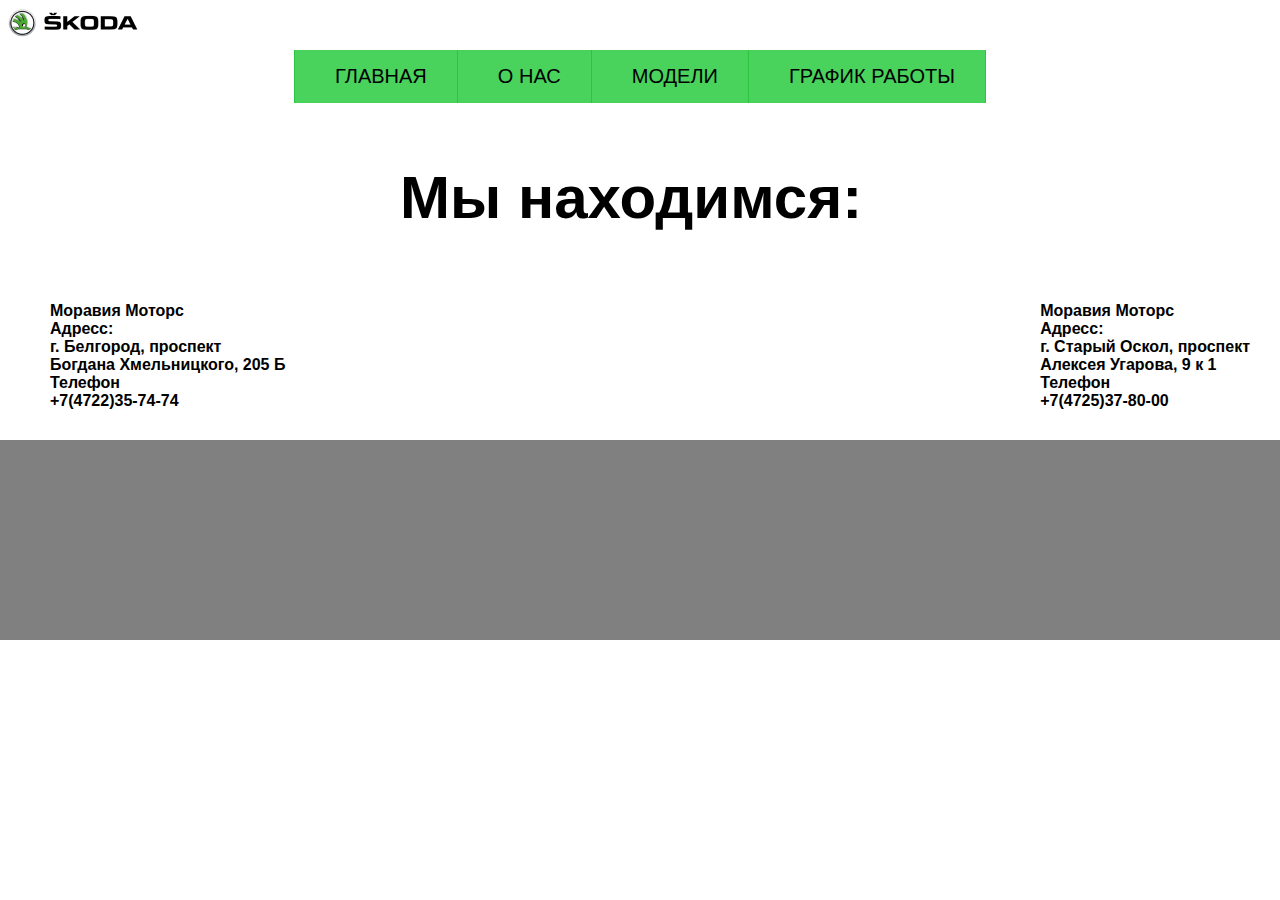
<file: Website/work.html>
<!DOCTYPE html>
<html lang="ru">
<head>
    <meta charset="UTF-8">
    <meta http-equiv="X-UA-Compatible" content="IE=edge">
    <meta name="viewport" content="width=device-width, initial-scale=1.0">
    <title>Škoda Auto</title>
    <link rel="stylesheet" type="text/css" href="work.css">
    <script type="text/javascript" charset="utf-8" async src="https://api-maps.yandex.ru/services/constructor/1.0/js/?um=constructor%3A495ae87d2444989f06cb114eae646a81406b57ca8c0a0fd4962912fb75dd81a3&amp;width=100%25&amp;height=350&amp;lang=ru_RU&amp;scroll=true"></script>
</head>
<body>
    <header>
        <img src="image/1280_skoda-logo.png" alt="">
        <nav class="dws-menu">
            <ul>
                <li><a href="file:///C:/Users/ПК%20Сервис/Desktop/Website/index.html"><i class="fa fa-bars" aria-hidden="true"></i>Главная</a></li>
                <li><a href="file:///C:/Users/ПК%20Сервис/Desktop/Website/about.html"><i class="fa fa-bars" aria-hidden="true"></i>О нас</a></li>
                <li><a href="file:///C:/Users/ПК%20Сервис/Desktop/Website/Our%20models.html"><i class="fa fa-bars" aria-hidden="true"></i>Модели</a></li>
                <li><a href="file:///C:/Users/ПК%20Сервис/Desktop/Website/work.html"><i class="fa fa-bars" aria-hidden="true"></i>График работы</a></li>
            </ul>
    
            <div class="content">
                <h1 id="h36">Мы находимся:</h1>
                <div class="sec__five__block">
            
                <div class="sec__five__subblock">
                    <h4>Моравия Моторс<br>
                    <a28>Адресс:</a28>
                    <h4><p>г. Белгород, проспект</p> Богдана Хмельницкого, 205 Б</a>
                    <a30><p>Телефон</a30></p>
                    <a31>+7(4722)35-74-74</a31>
                </div>
                <div class="sec__five__subblock">
                    <h4>Моравия Моторс<br>
                    <a28>Адресс:</a28>
                    <h4><p>г. Старый Оскол, проспект</p> Алексея Угарова, 9 к 1</a>
                    <a30><p>Телефон</a30></p>
                    <a31>+7(4725)37-80-00</a31>
                </div >
                </div>
                <div id="footer">
                    
                </div>
</body>
</html>
</file>
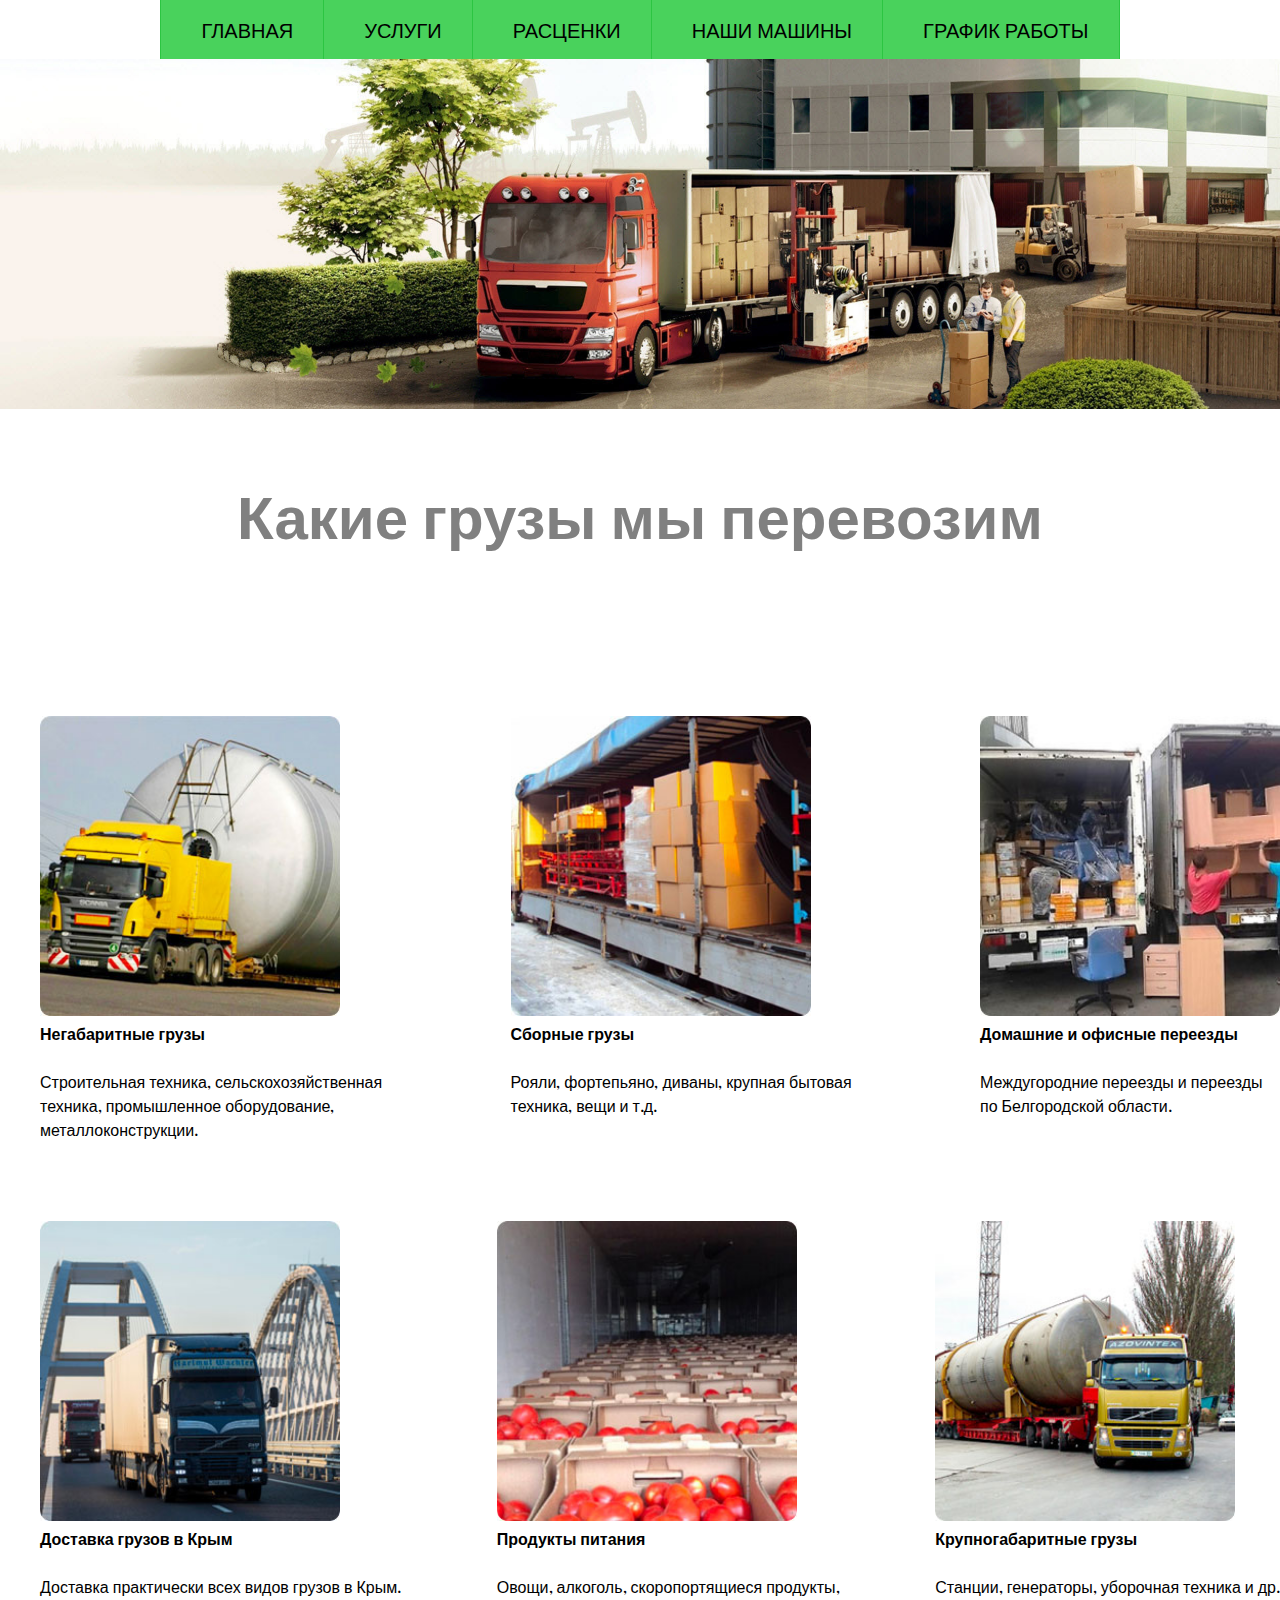
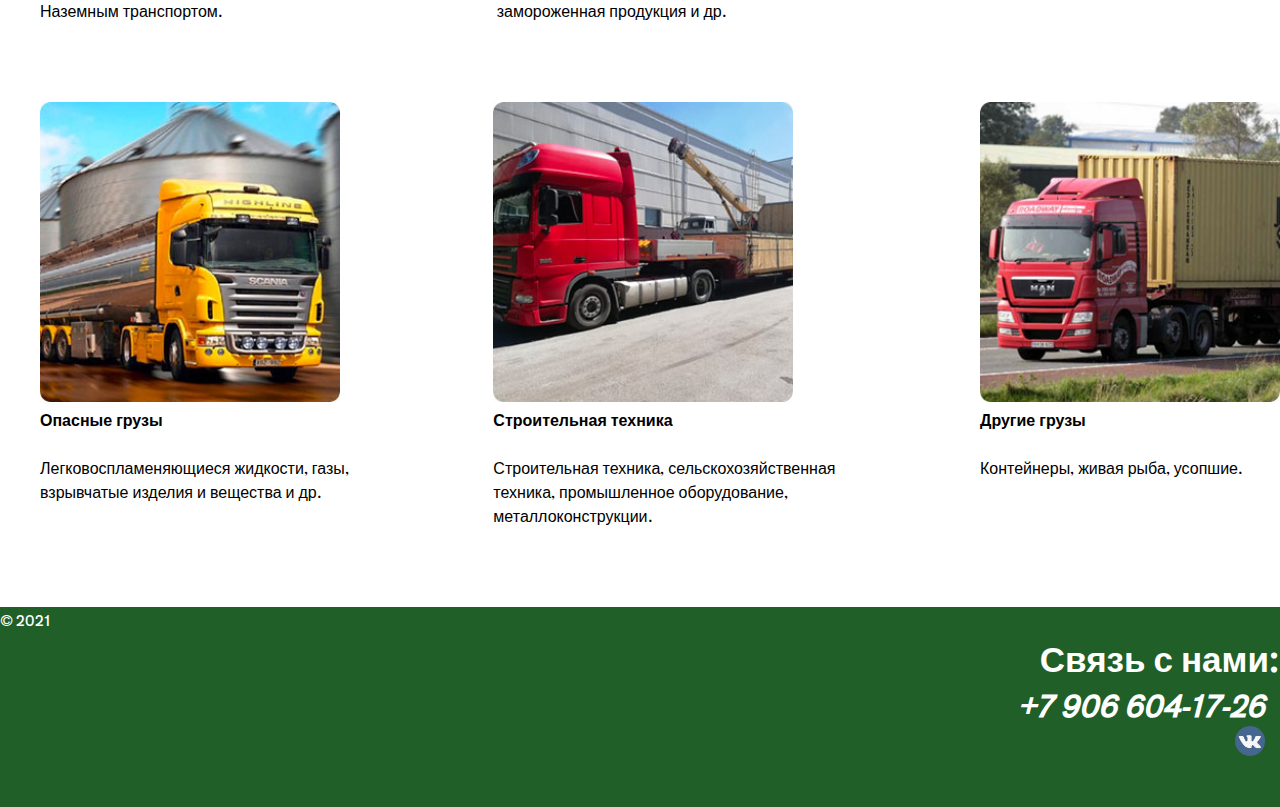
<file: Основы прогр/1.html>
<!DOCTYPE html>
<html lang="ru">
<head>
  <meta charset="UTF-8">
  <title>Услуги Avtocargo</title>
  <link href="1.css" rel="stylesheet" type="text/css"/>
  <link rel="preconnect" href="https://fonts.googleapis.com">
<link rel="preconnect" href="https://fonts.gstatic.com" crossorigin>
<link href="https://fonts.googleapis.com/css2?family=Roboto+Condensed&family=Shippori+Antique&display=swap" rel="stylesheet">
</head>
<body>
<header>
	<nav class="dws-menu">
		<ul>
			<li><a href="file:///C:/Users/Admin/Desktop/Основы%20прогр/AutoCargo.html#"><i class="fa fa-bars" aria-hidden="true"></i>Главная</a></li>
			<li><a href="file:///C:/Users/Admin/Desktop/Основы%20прогр/1.html"><i class="fa fa-bars" aria-hidden="true"></i>Услуги</a></li>
			<li><a href="file:///C:/Users/Admin/Desktop/Основы%20прогр/2.html"><i class="fa fa-bars" aria-hidden="true"></i>Расценки</a></li>
			<li><a href="file:///C:/Users/Admin/Desktop/Основы%20прогр/avtokargo/3.html"><i class="fa fa-bars" aria-hidden="true"></i>Наши машины</a></li>
			<li><a href="file:///C:/Users/Admin/Desktop/Основы%20прогр/avtokargo/3.html"><i class="fa fa-bars" aria-hidden="true"></i>График работы</a></li>		
		</ul>
		
  <div class="wrapper">
  
   <div class="header">
	</div>
	<div class="content">
    
		<h1 id="h28"><center>Какие грузы мы перевозим</center></h1>
	
	<div class="sec__one__block">
    
		<div class="sec__one__subblock">
			<img src="images/cargo_type1.jpg" width="300px" height="300px"> 
			<h4>Негабаритные грузы</h4><br>
			<a>Строительная техника, сельскохозяйственная <P>техника, промышленное оборудование,<P> металлоконструкции.</P></a>
		</div>
	
		<div class="sec__one__subblock">
			<img src="images/cargo_type2.jpg" width="300px" height="300px"> 
			<h4>Сборные грузы</h4><br>
			<a>Рояли, фортепьяно, диваны, крупная бытовая<P>техника, вещи и т.д.</P></a>
		</div>
		
		<div class="sec__one__subblock">
			<img src="images/cargo_type3.jpg" width="300px" height="300px"> 
			<h4>Домашние и офисные переезды</h4><br>
			<a>Междугородние переезды и переезды<P>по Белгородской области.</P></a>
		</div>
	
	</div>
	
	<div class="sec__two__block">

		<div class="sec__two__subblock">
			<img src="images/cargo_type4.jpg" width="300px" height="300px"> 
			<h4>Доставка грузов в Крым</h4><br>
			<a>Доставка практически всех видов грузов в Крым.<P>Наземным транспортом.</P></a>
		</div>
	
		<div class="sec__two__subblock">
			<img src="images/cargo_type5.jpg" width="300px" height="300px"> 
			<h4>Продукты питания</h4><br>
			<a>Овощи, алкоголь, скоропортящиеся продукты,<P> замороженная продукция и др.</P></a>
		</div>
		
		<div class="sec__two__subblock">
			<img src="images/cargo_type6.jpg" width="300px" height="300px"> 
			<h4>Крупногабаритные грузы</h4><br>
			<a>Станции, генераторы, уборочная техника и др.</a>
		</div>
	
	</div>
	
	<div class="sec__three__block">

		<div class="sec__three__subblock">
			<img src="images/cargo_type7.jpg" width="300px" height="300px"> 
			<h4>Опасные грузы</h4><br>
			<a>Легковоспламеняющиеся жидкости, газы,<P>взрывчатые изделия и вещества и др.</P></a>
		</div>
	
		<div class="sec__three__subblock">
			<img src="images/cargo_type8.jpg" width="300px" height="300px"> 
			<h4>Строительная техника</h4><br>
			<a>Строительная техника, сельскохозяйственная <P>техника, промышленное оборудование,<P>металлоконструкции.</P></a>
		</div>
		
		<div class="sec__three__subblock">
			<img src="images/cargo_type9.jpg" width="300px" height="300px"> 
			<h4>Другие грузы</h4><br>
			<a>Контейнеры, живая рыба, усопшие.</a>
		</div>
	
	</div>
	
	<div id="footer">
		<a id="a50">© 2021</a>
			<p><h3><P id="p33" align="right">Связь с нами:</h3></p>
			<p><em><h3><P id="em34" align="right">+7 906 604-17-26</h3></em></p>
			<p><P id="p35" align="right"><a href="https://vk.com/club.avtocargoego" target="_blank"><strong><img src="images/лого.png" width="30px" height="30px"/></strong></a></p>
	</div>
  </div>
  
  </body>
</html>
</file>
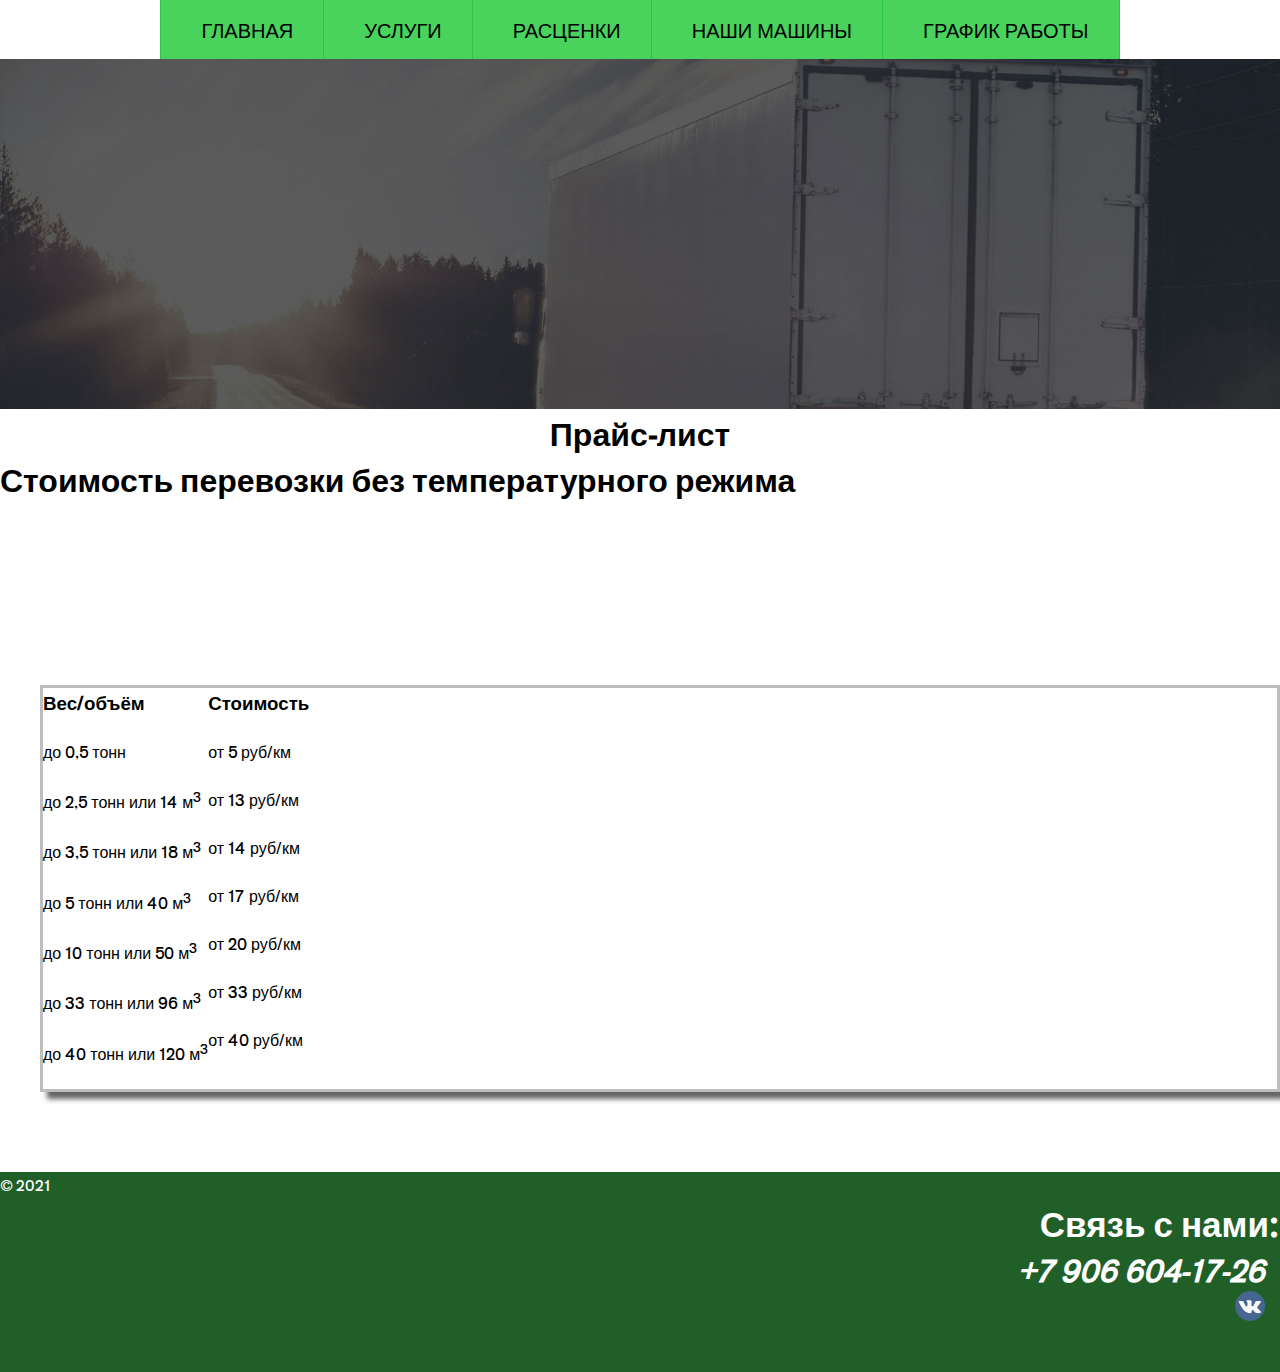
<file: Основы прогр/2.html>
<!DOCTYPE html>
<html lang="ru">
<head>
  <meta charset="UTF-8">
  <title>Услуги Avtocargo</title>
  <link href="2.css" rel="stylesheet" type="text/css"/>
  <link rel="preconnect" href="https://fonts.googleapis.com">
<link rel="preconnect" href="https://fonts.gstatic.com" crossorigin>
<link href="https://fonts.googleapis.com/css2?family=Roboto+Condensed&family=Shippori+Antique&display=swap" rel="stylesheet">
</head>
<body>
<header>
	<nav class="dws-menu">
		<ul>
			<li><a href="file:///C:/Users/Admin/Desktop/Основы%20прогр/AutoCargo.html#"><i class="fa fa-bars" aria-hidden="true"></i>Главная</a></li>
			<li><a href="file:///C:/Users/Admin/Desktop/Основы%20прогр/1.html"><i class="fa fa-bars" aria-hidden="true"></i>Услуги</a></li>
			<li><a href="file:///C:/Users/Admin/Desktop/Основы%20прогр/2.html"><i class="fa fa-bars" aria-hidden="true"></i>Расценки</a></li>
			<li><a href="file:///C:/Users/Admin/Desktop/Основы%20прогр/avtokargo/3.html"><i class="fa fa-bars" aria-hidden="true"></i>Наши машины</a></li>
			<li><a href="file:///C:/Users/Admin/Desktop/Основы%20прогр/avtokargo/3.html"><i class="fa fa-bars" aria-hidden="true"></i>График работы</a></li>		
		</ul>
  <div class="wrapper">
  
    <div class="header">
	</div>
	<div class="content">
	    <h1><center id="h26">Прайс-лист</center></h1>
		<h1>Стоимость перевозки без температурного режима</h1><br>
	<div class="sec__one__block">
		<div class="sec__one__subblock">
			<h3><P>Вес/объём</P></h3><br>
			<a><P>до 0,5 тонн</P></a><br>
			<a><P>до 2,5 тонн или 14 м<Sup>3</Sup></P></a><br>
			<a><P>до 3,5 тонн или 18 м<Sup>3</Sup></P></a><br>
			<a><P>до 5 тонн или 40 м<Sup>3</Sup></P></a><br>
			<a><P>до 10 тонн или 50 м<Sup>3</Sup></P></a><br>
			<a><P>до 33 тонн или 96 м<Sup>3</Sup></P></a><br>
			<a><P>до 40 тонн или 120 м<Sup>3</Sup></P></a><br>
			
		</div>
	
		<div class="sec__two__subblock">
			<h3><P>Стоимость</P></h3><br>
			<a><P>от 5 руб/км</P></a><br>
			<a><P>от 13 руб/км</P></a><br>
			<a><P>от 14 руб/км</P></a><br>
			<a><P>от 17 руб/км</P></a><br>
			<a><P>от 20 руб/км</P></a><br>
			<a><P>от 33 руб/км</P></a><br>
			<a><P>от 40 руб/км</P></a><br>
		</div>
	
	</div>
	
	</div>

	
	</div>
	

  
  <div id="footer">
		<a id="a50">© 2021</a>
			<p><h3><P id="p33" align="right">Связь с нами:</h3></p>
			<p><em><h3><P id="em34" align="right">+7 906 604-17-26</h3></em></p>
			<p><P id="p35" align="right"><a href="https://vk.com/club.avtocargoego" target="_blank"><strong><img src="images/лого.png" width="30px" height="30px"/></strong></a></p>
	</div>
  </body>
</html>
</file>
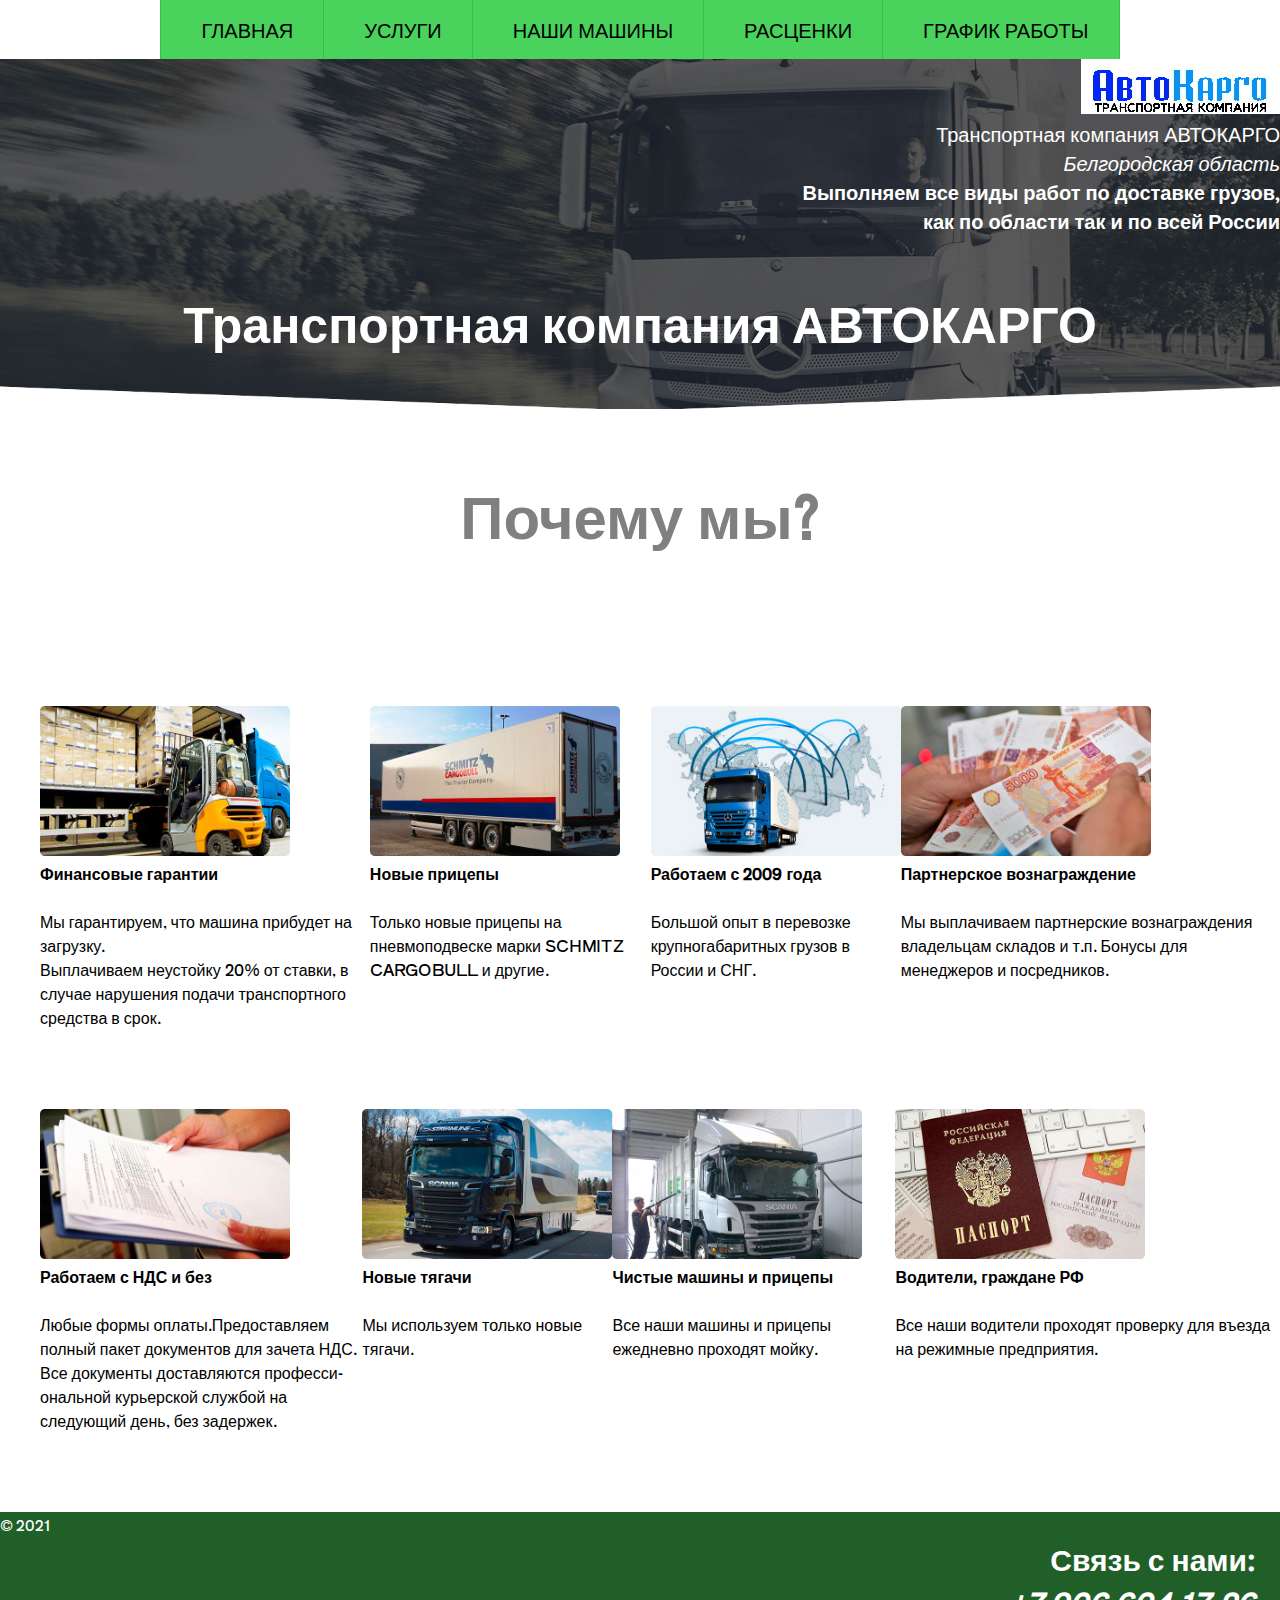
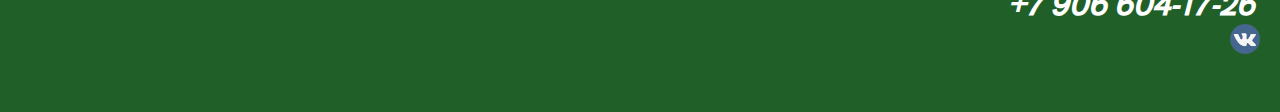
<file: Основы прогр/AutoCargo.html>
<!DOCTYPE html>
<html lang="ru">
<head>
  <meta charset="UTF-8">
  <title>TK AVTOKARGO</title>
  <link href="Avocargo.css" rel="stylesheet" type="text/css"/>
 <link rel="preconnect" href="https://fonts.googleapis.com">
<link rel="preconnect" href="https://fonts.gstatic.com" crossorigin>
<link href="https://fonts.googleapis.com/css2?family=Roboto+Condensed&family=Shippori+Antique&display=swap" rel="stylesheet">
</head>
<body>
<header>
	<nav class="dws-menu">
		<ul>
			<li><a href="file:///C:/Users/Admin/Desktop/Основы%20прогр/AutoCargo.html#"><i class="fa fa-bars" aria-hidden="true"></i>Главная</a></li>
			<li><a href="file:///C:/Users/Admin/Desktop/Основы%20прогр/1.html"><i class="fa fa-bars" aria-hidden="true"></i>Услуги</a></li>
			<li><a href="file:///C:/Users/Admin/Desktop/Основы%20прогр/4.html"><i class="fa fa-bars" aria-hidden="true"></i>Наши машины</a></li>
			<li><a href="file:///C:/Users/Admin/Desktop/Основы%20прогр/2.html"><i class="fa fa-bars" aria-hidden="true"></i>Расценки</a></li>
			<li><a href="file:///C:/Users/Admin/Desktop/Основы%20прогр/3.html"><i class="fa fa-bars" aria-hidden="true"></i>График работы</a></li>
		</ul>
	
  <div class="wrapper">
  
    <div class="header">
		  <P align="right"><img src="images/автокрго.jpg"
		  <p><P id="p26" align="right">Транспортная компания АВТОКАРГО</p>
	      <em><P id="em25" align="right">Белгородская область</em>
          <h5><P align="right">Выполняем все виды работ по доставке грузов,<br> как по области так и по всей России</h5>
		  <h1 id="h23"><center> Транспортная компания АВТОКАРГО <center><h1>
	</div>
	
	<div class="content">
	
	<h1 id="h36"><center>Почему мы?</center></h1>
	
		<div class="sec__three__block">
    
		<div class="sec__three__subblock">
			<img src="images/why_we1.jpg" width="250px" height="150px"> 
			<h4>Финансовые гарантии</h4><br>
			<a>Мы гарантируем, что машина прибудет на загрузку.<P>Выплачиваем неустойку 20% от ставки, в случае нарушения подачи транспортного средства в срок.</p>
		</div>
		
		<div class="sec__three__subblock">
			<img src="images/why_we3.jpg" width="250px" height="150px">
			<h4>Новые прицепы</h4><br>
			<a>Только новые прицепы на пневмоподвеске марки SCHMITZ CARGOBULL и другие.</a>
		</div>
		
		<div class="sec__three__subblock">
			<img src="images/why_we5.jpg" width="250px" height="150px">
			<h4>Работаем с 2009 года</h4><br>
			<a>Большой опыт в перевозке крупногабаритных грузов в России и СНГ.</a>
		</div>
    
		<div class="sec__three__subblock">
			<img src="images/why_we7.jpg" width="250px" height="150px">
			<h4>Партнерское вознаграждение</h4><br>
			<a>Мы выплачиваем партнерские вознаграждения владельцам складов и т.п. Бонусы для менеджеров и посредников.</a>
		</div>
    </div>

   	<div class="sec__four__block">
	
		<div class="sec__four__subblock">
			 <img src="images/why_we2.jpg" width="250px" height="150px">
			 <h4>Работаем с НДС и без</h4><br>
			 <a>Любые формы оплаты.Предоставляем <P>полный пакет документов для зачета НДС.<P>Все документы доставляются професси- <P>ональной курьерской службой на следующий день, без задержек.</P></a>
		</div>
		
		<div class="sec__four__subblock">
			<img src="images/why_we4.jpg" width="250px" height="150px"> 
			<h4>Новые тягачи</h4><br>
			<a>Мы используем только новые тягачи.</a>
		</div>	
  
		<div class="sec__four__subblock">
			<img src="images/why_we6.jpg" width="250px" height="150px">
			<h4>Чистые машины и прицепы</h4><br>
			<a>Все наши машины и прицепы ежедневно проходят мойку.</a>
		</div>	
		
		<div class="sec__four__subblock">
			<img src="images/why_we8.jpg" width="250px" height="150px">
			<h4>Водители, граждане РФ</h4><br>
			<a>Все наши водители проходят проверку для въезда на режимные предприятия.</a>
		</div>	
	</div>	
	
  
	<div id="footer">
		<a id="a50">© 2021</a>
			<p><h3><P id="p33" align="right">Связь с нами:</h3></p>
			<p><em><h3><P id="em34" align="right">+7 906 604-17-26</h3></em></p>
			<p><P id="p35" align="right"><a href="https://vk.com/club.avtocargoego" target="_blank"><strong><img src="images/лого.png" width="30px" height="30px"/></strong></a></p>
	</div>
  </body>
</html>
</file>
<file: Website/work.css>
header {
    background: no-repeat;
    background-size: cover;
    background-attachment: scroll ;
	height:350px;
	margin-bottom:80px;
}

header{
font-family: 'Roboto Condensed', sans-serif;
font-family: 'Shippori Antique', sans-serif;
}
.dws-menu *{
 margin: 0;
 padding: 0;
}
.dws-menu ul,
.dws-menu ol{
 list-style: none;
}
.dws-menu > ul{
 display: flex;
 justify-content: center;
}
.dws-menu > ul li a{
display: block;
background: #49D25C;
padding: 15px 30px 15px 40px;
font-size: 20px;
color: #000000;
text-decoration: none;
text-transform: uppercase;
transition: all 0.3s ease;
}
.dws-menu > ul li{
position: relative;
border-right: 1px solid #2CC542;
}
.dws-menu > ul li:first-child{
border-left: 1px solid #2CC542;
}
.dws-menu >ul li:last-child{
	border-right: 1px solid #2CC542;
}
.dws-menu li a:hover{
background:#2CC542;
color:#FFFFFF;
box-shadow:1px 5px 10px -5px black;
transition: all 0.3s ease;
}


* {
 margin: 0;
 padding: 0;
 
}

#h36{
color:black;
font-size:60px;
margin-top:60px;
margin-left: 400px;
}

.sec__five__block {
    display: flex;
    justify-content: space-between;
	margin-top:70px;
	margin-bottom:30px;
	margin-left: 50px;
    margin-right: 30px;
}

#a31{
    color: beige;
}
#footer{
    background:grey;
    height: 200px;
}
</file>
<file: Основы прогр/1.css>
.header {
    background: url(images/Truck-Loading.jpg) no-repeat;
    background-size: cover;
    background-attachment: scroll ;
	height:350px;
	margin-bottom:80px;
}
header{
font-family: 'Roboto Condensed', sans-serif;
font-family: 'Shippori Antique', sans-serif;
}
.dws-menu *{
 margin: 0;
 padding: 0;
}
.dws-menu ul,
.dws-menu ol{
 list-style: none;
}
.dws-menu > ul{
 display: flex;
 justify-content: center;
}
.dws-menu > ul li a{
display: block;
background: #49D25C;
padding: 15px 30px 15px 40px;
font-size: 20px;
color: #000000;
text-decoration: none;
text-transform: uppercase;
transition: all 0.3s ease;
}
.dws-menu > ul li{
position: relative;
border-right: 1px solid #2CC542;
}
.dws-menu > ul li:first-child{
border-left: 1px solid #2CC542;
}
.dws-menu >ul li:last-child{
	border-right: 1px solid #2CC542;
}
.dws-menu li a:hover{
background:#2CC542;
color:#FFFFFF;
box-shadow:1px 5px 10px -5px black;
transition: all 0.3s ease;
}

#content{

}

#h28{
color:gray;
font-size:60px;
margin-top:60px;
}

* {
 margin: 0;
 padding: 0;
 margin-top: 0;	
}


#a50{
color:white;
font-size:15px; 
margin-bottom:200px;
}	

#p33{
	color:white;
font-size:35px;
}

#em34{
color:white;
font-size:30px;
margin-right:15px;
}

#p35{
color:white;
font-size:25px;
margin-right:15px;
}

.sec__one__block{
     display: flex;
    justify-content: space-between;
	margin-top:160px;
	margin-bottom:80px;
	margin-left:40px;
}

.sec__two__block{
   display: flex;
    justify-content: space-between;
	margin-top:10px;
	margin-bottom:80px;
	margin-left:40px;
}

.sec__three__block{
     display: flex;
    justify-content: space-between;
	margin-top:10px;
	margin-bottom:80px;
	margin-left:40px;
}

#footer{
	background: #205F28;
	height: 200px;
}
</file>
<file: Основы прогр/2.css>
.header {
    background: url(images/main_screen_bg.jpg) no-repeat;
    background-size: cover;
    background-attachment: scroll ;
	height:350px;
	margin-bottom:80px;
}
header{
font-family: 'Roboto Condensed', sans-serif;
font-family: 'Shippori Antique', sans-serif;
}
.dws-menu *{
 margin: 0;
 padding: 0;
}
.dws-menu ul,
.dws-menu ol{
 list-style: none;
}
.dws-menu > ul{
 display: flex;
 justify-content: center;
}
.dws-menu > ul li a{
display: block;
background: #49D25C;
padding: 15px 30px 15px 40px;
font-size: 20px;
color: #000000;
text-decoration: none;
text-transform: uppercase;
transition: all 0.3s ease;
}
.dws-menu > ul li{
position: relative;
border-right: 1px solid #2CC542;
}
.dws-menu > ul li:first-child{
border-left: 1px solid #2CC542;
}
.dws-menu >ul li:last-child{
	border-right: 1px solid #2CC542;
}
.dws-menu li a:hover{
background:#2CC542;
color:#FFFFFF;
box-shadow:1px 5px 10px -5px black;
transition: all 0.3s ease;
}

#content{

}
 

* {
 margin: 0;
 padding: 0;
 margin-top: 0;	
}


#a50{
color:white;
font-size:15px; 
margin-bottom:200px;
}	

#p33{
	color:white;
font-size:35px;
}

#em34{
color:white;
font-size:30px;
margin-right:15px;
}

#p35{
color:white;
font-size:25px;
margin-right:15px;
}

.sec__one__block{
 display: flex;
	margin-top:160px;
	margin-bottom:80px;
	margin-left:40px;
border-width:1;
    border-color: rgb(190,190,190);
    border-style: solid;
	box-shadow: 7px 7px 5px rgba(50, 50, 50, 0.75);
}

.sec__two__block{
 display: flex;
	margin-top:160px;
	margin-bottom:80px;
	margin-left:40px;
	border-width:1;
    border-color: rgb(190,190,190);
    border-style: solid;
	box-shadow: 7px 7px 5px rgba(50, 50, 50, 0.75);
}

#footer{
	background: #205F28;
	height: 200px;
}
</file>
<file: Основы прогр/Avocargo.css>
.header {
    background: url(images/order_form_bg1.jpg) no-repeat;
    background-size: cover;
    background-attachment: scroll ;
	height:350px;
	margin-bottom:80px;
}

header{
font-family: 'Roboto Condensed', sans-serif;
font-family: 'Shippori Antique', sans-serif;
}
.dws-menu *{
 margin: 0;
 padding: 0;
}
.dws-menu ul,
.dws-menu ol{
 list-style: none;
}
.dws-menu > ul{
 display: flex;
 justify-content: center;
}
.dws-menu > ul li a{
display: block;
background: #49D25C;
padding: 15px 30px 15px 40px;
font-size: 20px;
color: #000000;
text-decoration: none;
text-transform: uppercase;
transition: all 0.3s ease;
}
.dws-menu > ul li{
position: relative;
border-right: 1px solid #2CC542;
}
.dws-menu > ul li:first-child{
border-left: 1px solid #2CC542;
}
.dws-menu >ul li:last-child{
	border-right: 1px solid #2CC542;
}
.dws-menu li a:hover{
background:#2CC542;
color:#FFFFFF;
box-shadow:1px 5px 10px -5px black;
transition: all 0.3s ease;
}

#h23{
font-size:50px;
color: white;
margin-top:50px;
margin-bottom:80px;
}

#content{
	
}
 

* {
 margin: 0;
 padding: 0;
 
}

h1{
color:#808080;
font-size: 50px;
}

#em25{
color:white;
font-size:20px;
}

#p26{
color:white;
font-size:20px;
}

h5{
color:white;
font-size:20px;
margin-bottom:30px;
}

h3{
color:#808080;
font-size: 50px;
margin-top: 20px;
}

#a50{
color:white;
font-size:15px; 
margin-bottom:50px;
}	

#p33{
color:white;
font-size:30px;
margin-right:25px;
}

#em34{
color:white;
font-size:30px;
margin-right:25px;
}

#p35{
color:white;
font-size:25px;
margin-right:20px;
}

#h36{
color:gray;
font-size:60px;
margin-top:60px;
}

.sec__three__block {
    display: flex;
    justify-content: space-between;
	margin-top:150px;
	margin-bottom:80px;
	margin-left:40px;
}

.sec__four__block {
    display: flex;
    justify-content: space-between;
	margin-top:10px;
	margin-bottom:80px;
	margin-left:40px;
}

#footer{
	background: #205F28;
	height: 200px;
}
</file>
